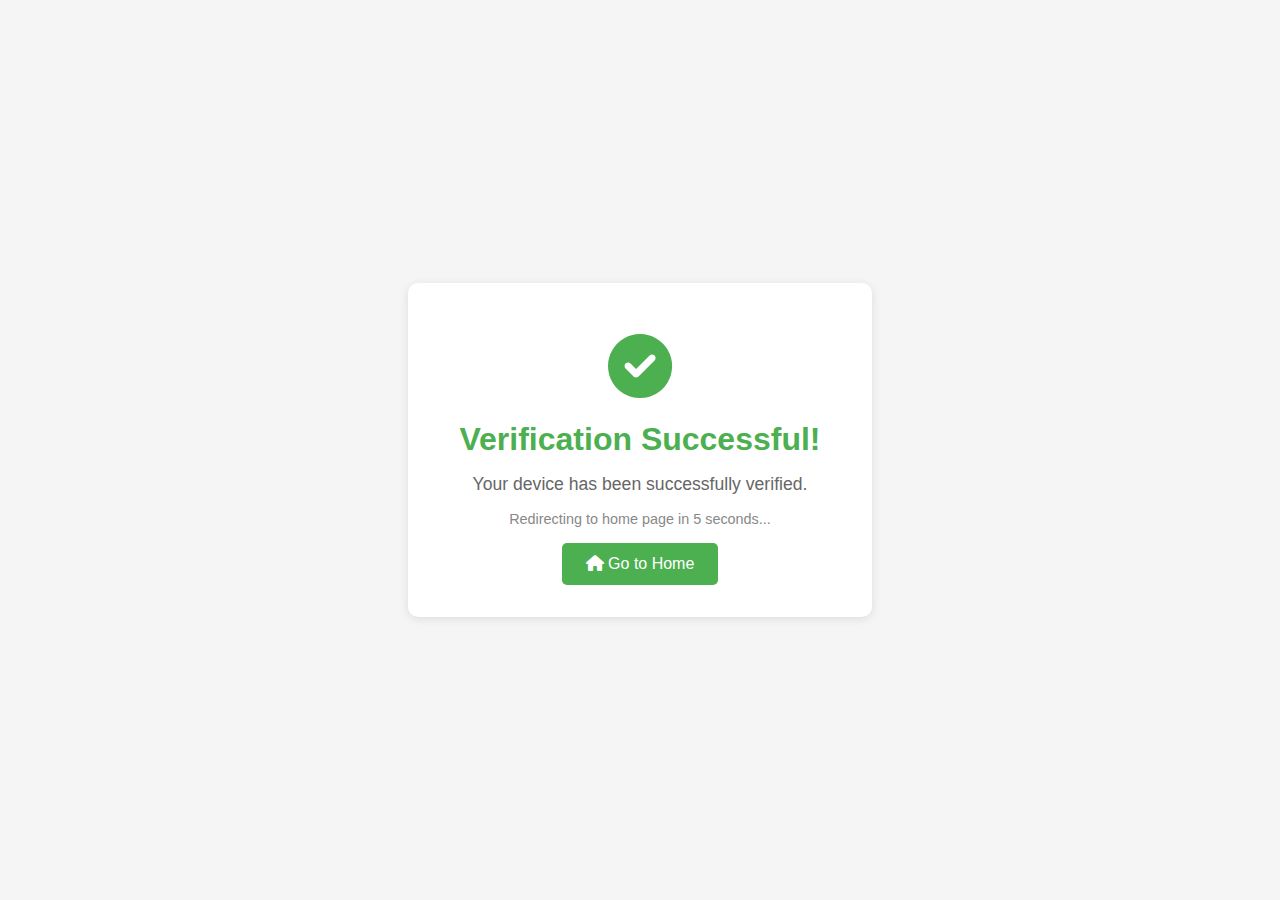
<file: success.html>
<!DOCTYPE html>
<html lang="en">
<head>
    <meta charset="UTF-8">
    <meta name="viewport" content="width=device-width, initial-scale=1.0">
    <title>Verification Success</title>
    <!-- Font Awesome -->
    <link rel="stylesheet" href="https://cdnjs.cloudflare.com/ajax/libs/font-awesome/6.0.0/css/all.min.css">
    <style>
        body {
            font-family: Arial, sans-serif;
            display: flex;
            flex-direction: column;
            align-items: center;
            justify-content: center;
            min-height: 100vh;
            margin: 0;
            background-color: #f5f5f5;
        }
        .container {
            text-align: center;
            padding: 2rem;
            background-color: white;
            border-radius: 10px;
            box-shadow: 0 2px 10px rgba(0,0,0,0.1);
            width: 90%;
            max-width: 400px;
            animation: fadeIn 0.5s ease-in;
        }
        @keyframes fadeIn {
            from { opacity: 0; transform: translateY(-20px); }
            to { opacity: 1; transform: translateY(0); }
        }
        .success-icon {
            color: #4CAF50;
            font-size: 4rem;
            margin: 1rem 0;
        }
        h1 {
            color: #4CAF50;
            margin: 1rem 0;
            font-size: 2rem;
        }
        p {
            color: #666;
            margin: 1rem 0;
            font-size: 1.1rem;
        }
        .redirect-message {
            color: #888;
            font-size: 0.9rem;
            margin-top: 1rem;
        }
        .home-btn {
            display: inline-block;
            background-color: #4CAF50;
            color: white;
            padding: 12px 24px;
            text-decoration: none;
            border-radius: 5px;
            margin-top: 1rem;
            transition: background-color 0.3s;
        }
        .home-btn:hover {
            background-color: #45a049;
        }
    </style>
</head>
<body>
    <div class="container">
        <div class="success-icon">
            <i class="fas fa-check-circle"></i>
        </div>
        <h1>Verification Successful!</h1>
        <p>Your device has been successfully verified.</p>
        <div class="redirect-message">
            Redirecting to home page in <span id="countdown">5</span> seconds...
        </div>
        <a href="index.html" class="home-btn">
            <i class="fas fa-home"></i> Go to Home
        </a>
    </div>

    <script>
        // Countdown timer
        let secondsLeft = 5;
        const countdownElement = document.getElementById('countdown');
        
        const countdown = setInterval(() => {
            secondsLeft--;
            countdownElement.textContent = secondsLeft;
            
            if (secondsLeft <= 0) {
                clearInterval(countdown);
                window.location.href = 'index.html';
            }
        }, 1000);

        // Redirect immediately if countdown fails
        setTimeout(() => {
            if (secondsLeft > 0) {
                window.location.href = 'index.html';
            }
        }, 6000);
    </script>
</body>
</html>
</file>
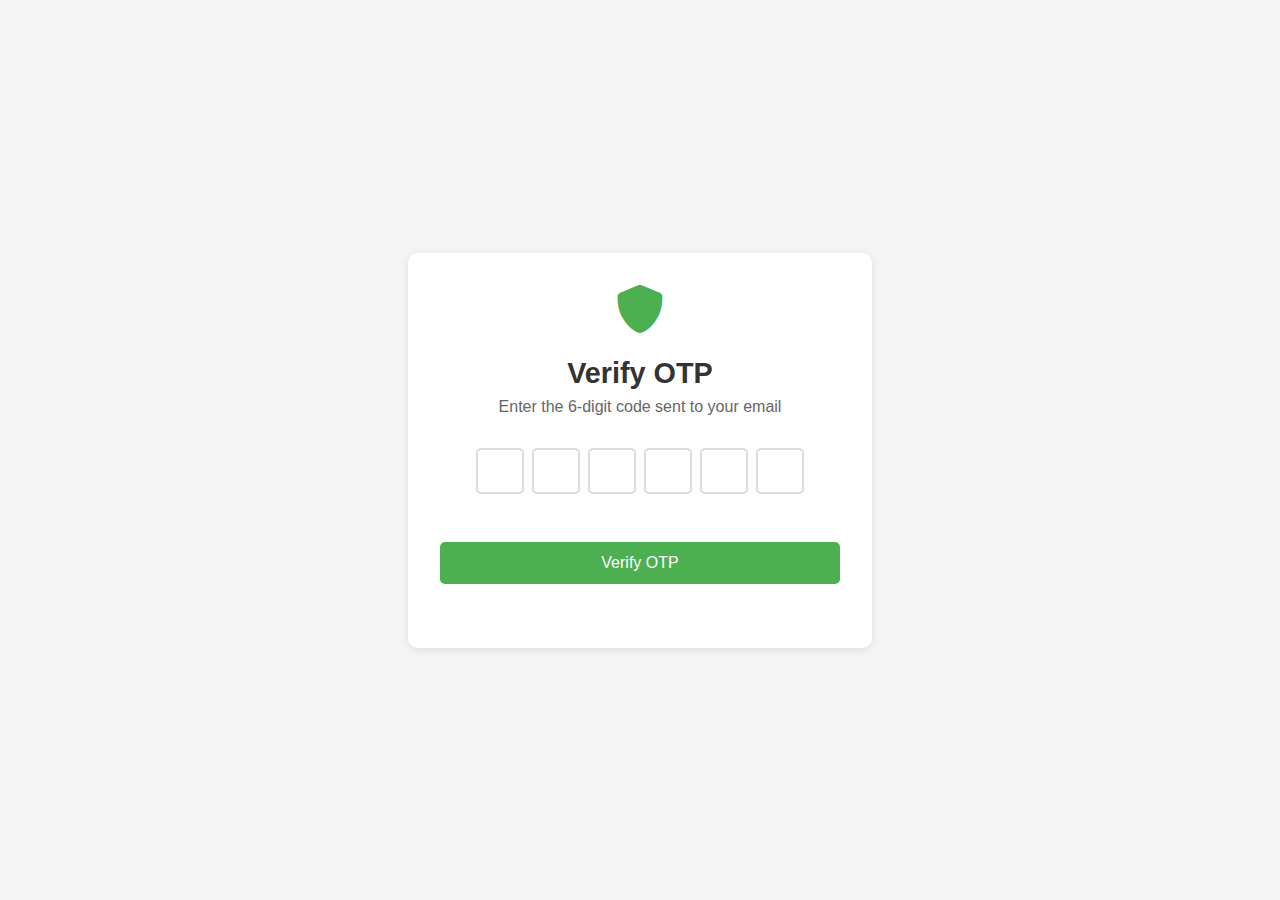
<file: verify.html>
<!DOCTYPE html>
<html lang="en">
<head>
    <meta charset="UTF-8">
    <meta name="viewport" content="width=device-width, initial-scale=1.0">
    <title>OTP Verification</title>
    <!-- Font Awesome -->
    <link rel="stylesheet" href="https://cdnjs.cloudflare.com/ajax/libs/font-awesome/6.0.0/css/all.min.css">
    <style>
        body {
            font-family: Arial, sans-serif;
            display: flex;
            justify-content: center;
            align-items: center;
            min-height: 100vh;
            margin: 0;
            background-color: #f5f5f5;
            padding: 20px;
            box-sizing: border-box;
        }
        .container {
            text-align: center;
            padding: 2rem;
            background-color: white;
            border-radius: 10px;
            box-shadow: 0 2px 10px rgba(0,0,0,0.1);
            width: 90%;
            max-width: 400px;
        }
        .header {
            margin-bottom: 2rem;
        }
        .header i {
            font-size: 3rem;
            color: #4CAF50;
            margin-bottom: 1rem;
        }
        .header h1 {
            color: #333;
            margin: 0.5rem 0;
            font-size: 1.8rem;
        }
        .header p {
            color: #666;
            margin: 0.5rem 0;
        }
        .otp-input {
            display: flex;
            justify-content: center;
            gap: 0.5rem;
            margin: 2rem 0;
        }
        .otp-input input {
            width: 40px;
            height: 40px;
            text-align: center;
            font-size: 1.2rem;
            border: 2px solid #ddd;
            border-radius: 5px;
            outline: none;
        }
        .otp-input input:focus {
            border-color: #4CAF50;
        }
        .verify-btn {
            background-color: #4CAF50;
            color: white;
            padding: 12px 24px;
            border: none;
            border-radius: 5px;
            font-size: 1rem;
            cursor: pointer;
            width: 100%;
            margin-top: 1rem;
            transition: background-color 0.3s ease;
        }
        .verify-btn:hover {
            background-color: #45a049;
        }
        .verify-btn:disabled {
            background-color: #cccccc;
            cursor: not-allowed;
        }
        .status-message {
            margin-top: 1rem;
            padding: 0.5rem;
            border-radius: 4px;
            font-size: 0.9rem;
        }
        .success {
            color: #4CAF50;
            background-color: rgba(76, 175, 80, 0.1);
        }
        .error {
            color: #f44336;
            background-color: rgba(244, 67, 54, 0.1);
        }
        @media (max-width: 480px) {
            .container {
                padding: 1.5rem;
            }
            .otp-input input {
                width: 35px;
                height: 35px;
                font-size: 1rem;
            }
        }
    </style>
</head>
<body>
    <div class="container">
        <div class="header">
            <i class="fas fa-shield-alt"></i>
            <h1>Verify OTP</h1>
            <p>Enter the 6-digit code sent to your email</p>
        </div>

        <form id="verifyForm" onsubmit="verifyOTP(event)">
            <div class="otp-input">
                <input type="text" maxlength="1" pattern="[0-9]" required>
                <input type="text" maxlength="1" pattern="[0-9]" required>
                <input type="text" maxlength="1" pattern="[0-9]" required>
                <input type="text" maxlength="1" pattern="[0-9]" required>
                <input type="text" maxlength="1" pattern="[0-9]" required>
                <input type="text" maxlength="1" pattern="[0-9]" required>
            </div>
            <button type="submit" class="verify-btn">Verify OTP</button>
        </form>
        <div id="statusMessage" class="status-message"></div>
    </div>

    <script>
        // Handle input fields
        const inputs = document.querySelectorAll('.otp-input input');
        inputs.forEach((input, index) => {
            input.addEventListener('keyup', (e) => {
                if (e.key >= '0' && e.key <= '9') {
                    input.value = e.key;
                    if (index < inputs.length - 1) {
                        inputs[index + 1].focus();
                    }
                    e.preventDefault();
                } else if (e.key === 'Backspace') {
                    input.value = '';
                    if (index > 0) {
                        inputs[index - 1].focus();
                    }
                    e.preventDefault();
                }
            });
        });

        // Verify OTP
        function verifyOTP(event) {
            event.preventDefault();
            
            // Get entered OTP
            const enteredOTP = Array.from(inputs).map(input => input.value).join('');
            
            // Get stored OTP
            const storedOTP = localStorage.getItem('currentOTP');
            const statusMessage = document.getElementById('statusMessage');
            
            console.log('Entered OTP:', enteredOTP);
            console.log('Stored OTP:', storedOTP);

            if (enteredOTP === storedOTP) {
                statusMessage.textContent = 'OTP verified successfully!';
                statusMessage.className = 'status-message success';
                
                // Clear the stored OTP
                localStorage.removeItem('currentOTP');
                
                // Redirect to success page after a short delay
                setTimeout(() => {
                    window.location.href = 'success.html';
                }, 1500);
            } else {
                statusMessage.textContent = 'Invalid OTP. Please try again.';
                statusMessage.className = 'status-message error';
                
                // Clear input fields
                inputs.forEach(input => {
                    input.value = '';
                });
                inputs[0].focus();
            }
        }
    </script>
</body>
</html>
</file>
